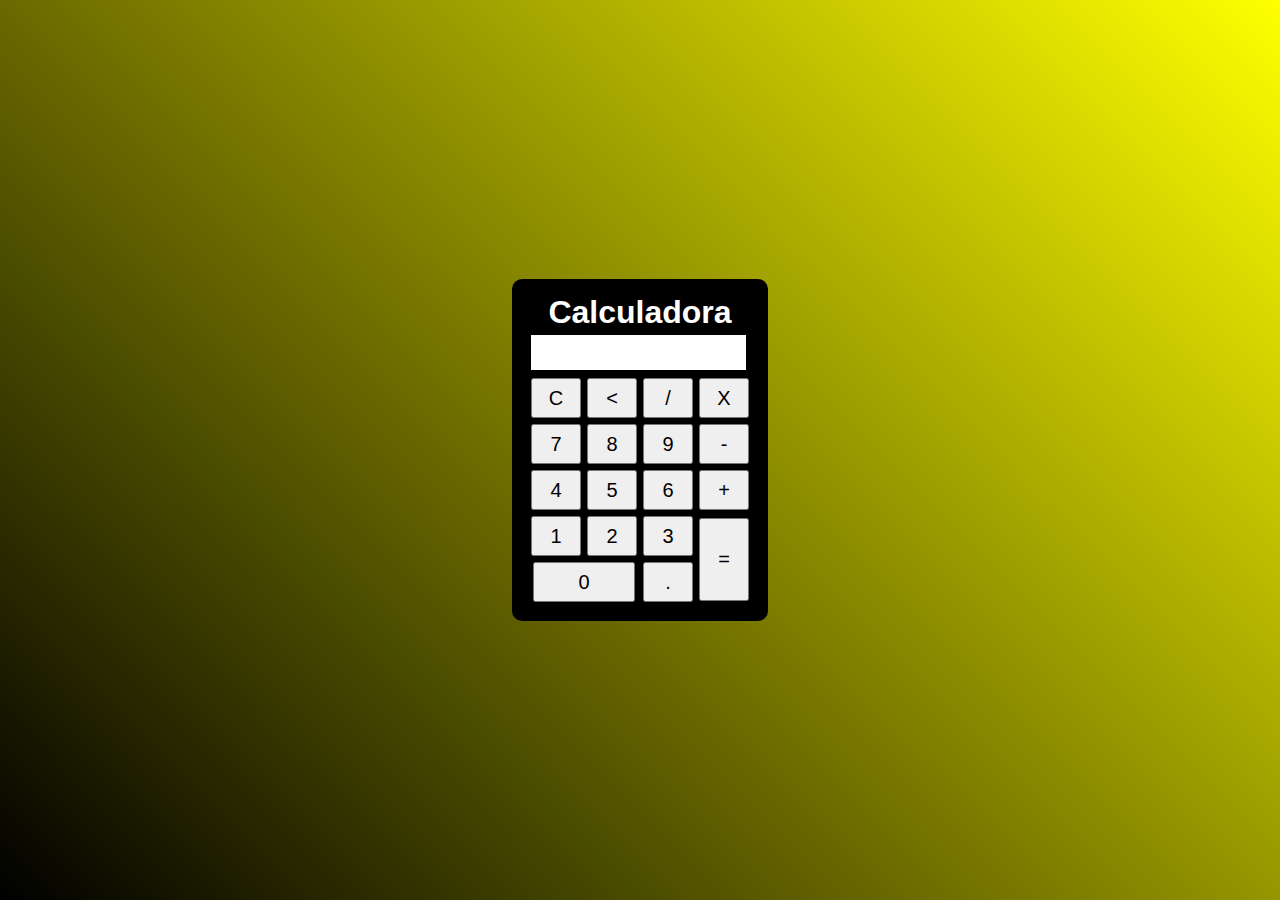
<file: calculadora/index.html>
<!DOCTYPE html>
<html lang="en">
<head>
    <meta charset="UTF-8">
    <meta http-equiv="X-UA-Compatible" content="IE=edge">
    <meta name="viewport" content="width=device-width, initial-scale=1.0">
    <link rel="stylesheet" href="estilo.css">
    <title>Calc</title>
</head>
<body>
    <div class="imgFundo">
        <div class="calc">
            <h1>Calculadora</h1>
            <p id="resultado"></p>
            <table>
                <tr>    <!--(tr) cria uma linhas-->
                    <td><button onclick="clean()">C</button></td> <!--(td) cria colunas nessas linhas-->
                    <td><button onclick="back()"><</button></td>
                    <td><button onclick="insert('/')">/</button></td>
                    <td><button onclick="insert('*')">X</button></td>
                </tr>
                <tr>
                    <td><button onclick="insert('7')">7</button></td>   <!--(Onclick) adiciona um evento quando clica no botao, esse evento esta linkado com a função no js atraves da tag (insert)-->
                    <td><button onclick="insert('8')">8</button></td>
                    <td><button onclick="insert('9')">9</button></td>
                    <td><button onclick="insert('-')">-</button></td>
                </tr>
                <tr>
                    <td><button onclick="insert('4')">4</button></td>
                    <td><button onclick="insert('5')">5</button></td>
                    <td><button onclick="insert('6')">6</button></td>
                    <td><button onclick="insert('+')">+</button></td>
                </tr>
                <tr>
                    <td><button onclick="insert('1')">1</button></td>
                    <td><button onclick="insert('2')">2</button></td>
                    <td><button onclick="insert('3')">3</button></td>
                    <td rowspan="2"><button style="height: 83px;" onclick="calcular()">=</button></td> <!--(rowspan) espande para duas linhas-->
                </tr>
                <tr>
                    <td colspan="2"><button style="width: 102px;" onclick="insert('0')">0</button></td> <!--(colspan) espande para duas colunas-->
                    <td><button onclick="insert('.')">.</button></td>
                </tr>
            </table>
        </div>
    </div>

    <script src="script.js"></script>
</body>
</html>
</file>
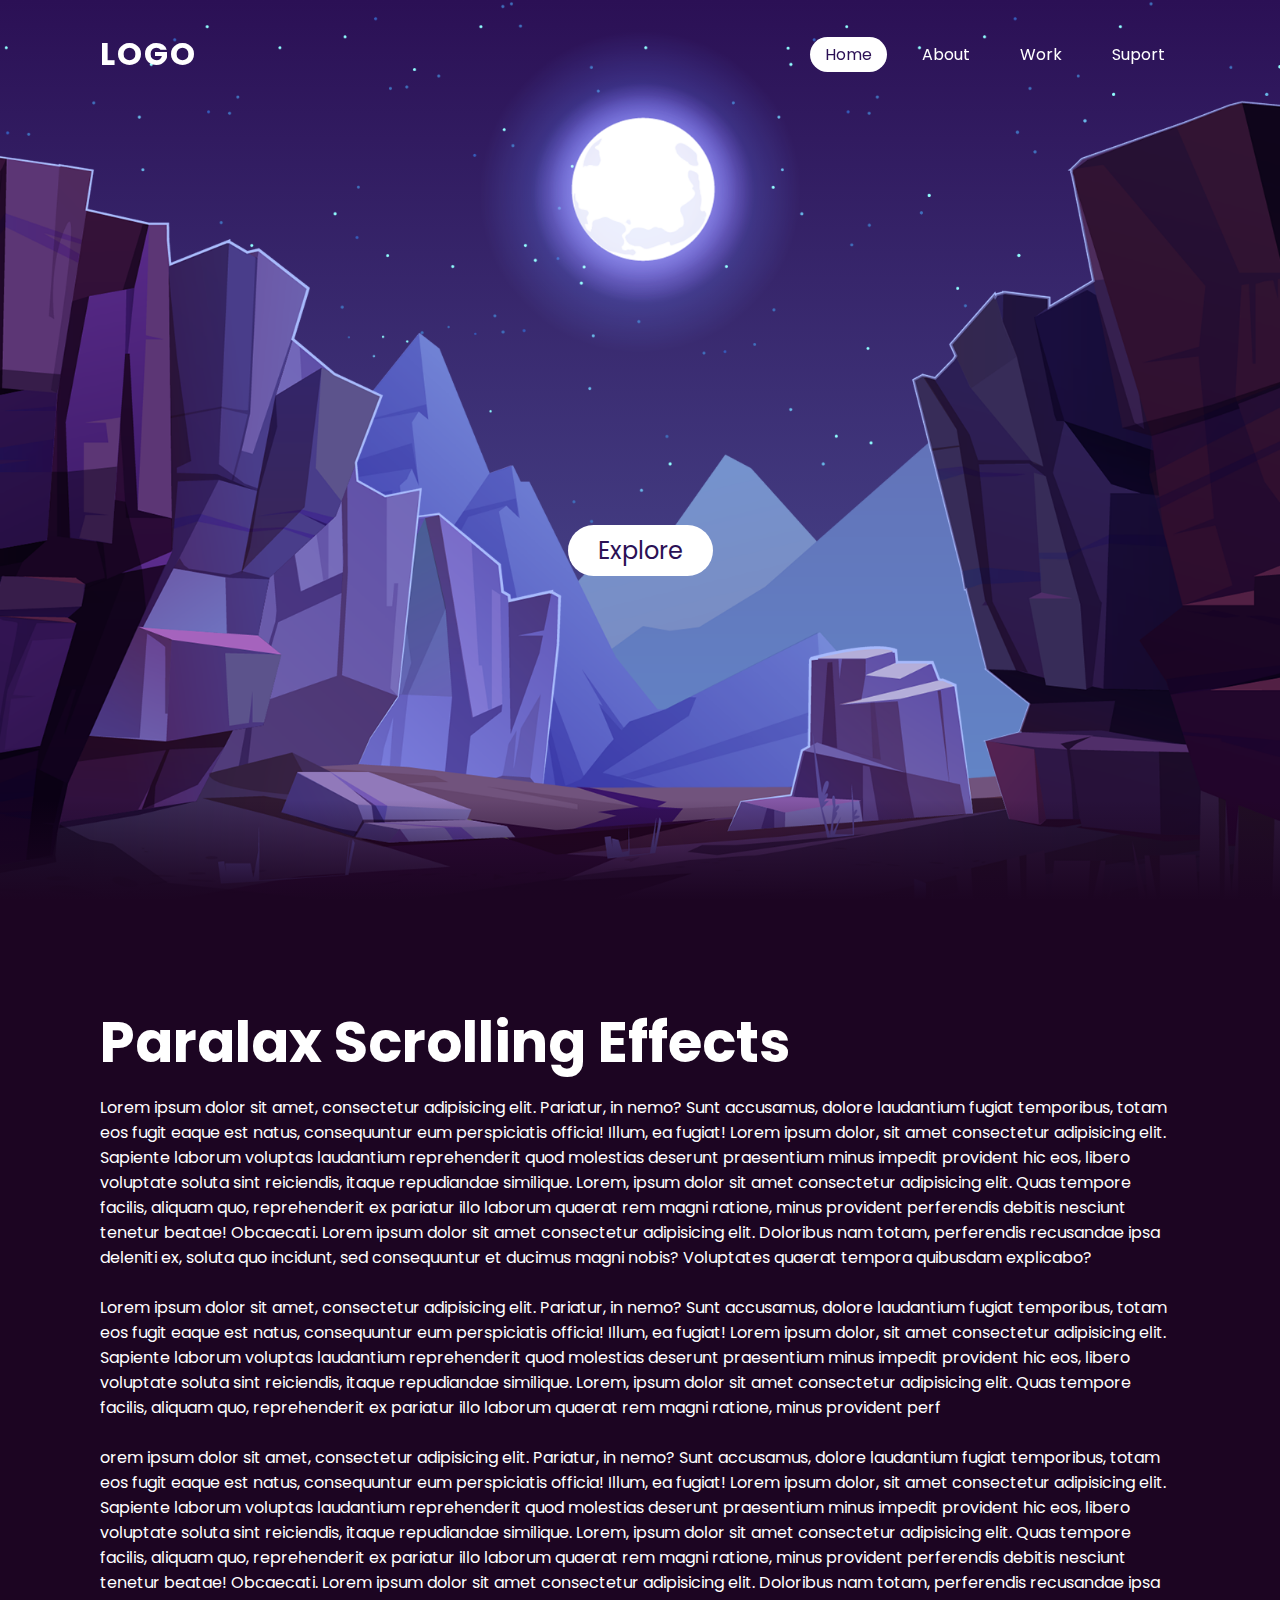
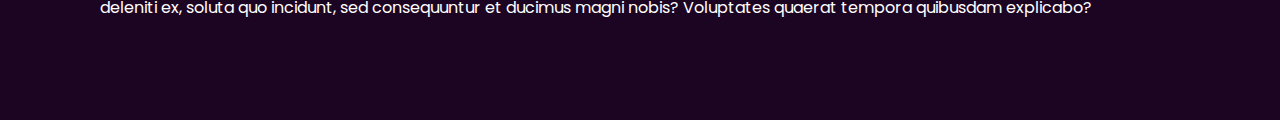
<file: efectScroll/index.html>
<!DOCTYPE html>
<html lang="en">
<head>
  <meta charset="UTF-8">
  <meta http-equiv="X-UA-Compatible" content="IE=edge">
  <meta name="viewport" content="width=device-width, initial-scale=1.0">
  <link rel="preconnect" href="https://fonts.googleapis.com">
<link rel="preconnect" href="https://fonts.gstatic.com" crossorigin>
<link href="https://fonts.googleapis.com/css2?family=Poppins&display=swap" rel="stylesheet">
  <link rel="stylesheet" href="style.css">
  <title>Efeito Scroll</title>
</head>
<body>
  <header>
    <a href="" class="logo">Logo</a>
    <ul>
      <li><a href="" class="active">Home</a></li>
      <li><a href="">About</a></li>
      <li><a href="">Work</a></li>
      <li><a href="">Suport</a></li>
    </ul>
  </header>
  <section>
    <img src="img/stars.png" id="stars">
    <img src="img/moon.png" id="moon">
    <img src="img/mountains_behind.png" id="mountains_behind">
    <h2 id="text">Moon Light</h2>
    <a href="#sec" id="btn">Explore</a>
    <img src="img/mountains_front.png" id="mountains_front">
  </section>
  <div class="sec" id="sec">
    <h2>Paralax Scrolling Effects</h2>
    <p>Lorem ipsum dolor sit amet, consectetur adipisicing elit. Pariatur, in nemo? Sunt accusamus, dolore laudantium fugiat temporibus, totam eos fugit eaque est natus, consequuntur eum perspiciatis officia! Illum, ea fugiat! Lorem ipsum dolor, sit amet consectetur adipisicing elit. Sapiente laborum voluptas laudantium reprehenderit quod molestias deserunt praesentium minus impedit provident hic eos, libero voluptate soluta sint reiciendis, itaque repudiandae similique. Lorem, ipsum dolor sit amet consectetur adipisicing elit. Quas tempore facilis, aliquam quo, reprehenderit ex pariatur illo laborum quaerat rem magni ratione, minus provident perferendis debitis nesciunt tenetur beatae! Obcaecati. Lorem ipsum dolor sit amet consectetur adipisicing elit. Doloribus nam totam, perferendis recusandae ipsa deleniti ex, soluta quo incidunt, sed consequuntur et ducimus magni nobis? Voluptates quaerat tempora quibusdam explicabo? <br><br> Lorem ipsum dolor sit amet, consectetur adipisicing elit. Pariatur, in nemo? Sunt accusamus, dolore laudantium fugiat temporibus, totam eos fugit eaque est natus, consequuntur eum perspiciatis officia! Illum, ea fugiat! Lorem ipsum dolor, sit amet consectetur adipisicing elit. Sapiente laborum voluptas laudantium reprehenderit quod molestias deserunt praesentium minus impedit provident hic eos, libero voluptate soluta sint reiciendis, itaque repudiandae similique. Lorem, ipsum dolor sit amet consectetur adipisicing elit. Quas tempore facilis, aliquam quo, reprehenderit ex pariatur illo laborum quaerat rem magni ratione, minus provident perf <br><br>orem ipsum dolor sit amet, consectetur adipisicing elit. Pariatur, in nemo? Sunt accusamus, dolore laudantium fugiat temporibus, totam eos fugit eaque est natus, consequuntur eum perspiciatis officia! Illum, ea fugiat! Lorem ipsum dolor, sit amet consectetur adipisicing elit. Sapiente laborum voluptas laudantium reprehenderit quod molestias deserunt praesentium minus impedit provident hic eos, libero voluptate soluta sint reiciendis, itaque repudiandae similique. Lorem, ipsum dolor sit amet consectetur adipisicing elit. Quas tempore facilis, aliquam quo, reprehenderit ex pariatur illo laborum quaerat rem magni ratione, minus provident perferendis debitis nesciunt tenetur beatae! Obcaecati. Lorem ipsum dolor sit amet consectetur adipisicing elit. Doloribus nam totam, perferendis recusandae ipsa deleniti ex, soluta quo incidunt, sed consequuntur et ducimus magni nobis? Voluptates quaerat tempora quibusdam explicabo? </p>
  </div>

  <script src="script.js"></script>
</body>
</html>
</file>
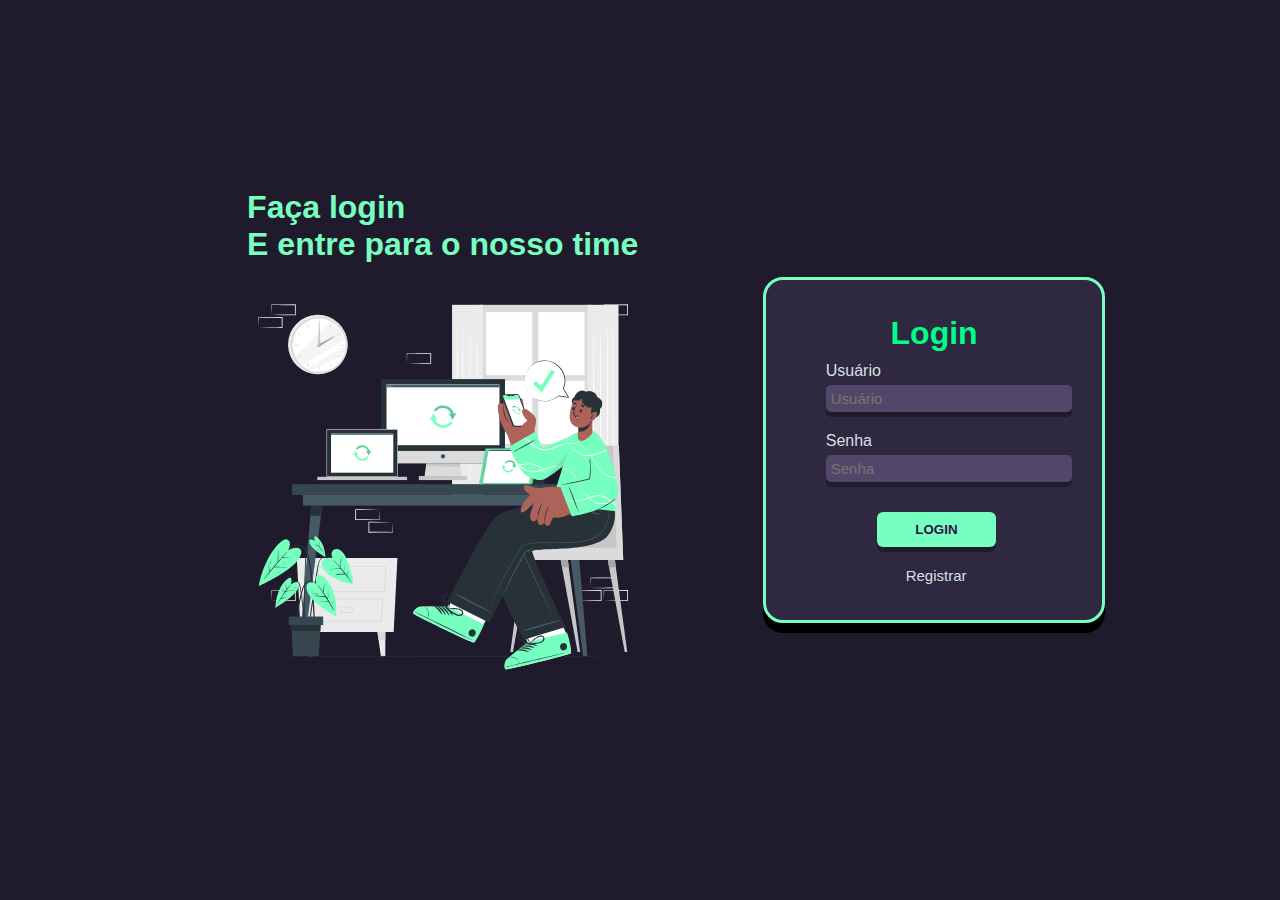
<file: login/index.html>
<!DOCTYPE html>
<html lang="en">
<head>
    <meta charset="UTF-8">
    <meta http-equiv="X-UA-Compatible" content="IE=edge">
    <meta name="viewport" content="width=device-width, initial-scale=1.0">
    <link rel="stylesheet" href="login.css">
    <title>Login</title>
</head>
<body>
    <div class="main-login">
        <div class="left-login">
            <h1>Faça login<br>E entre para o nosso time</h1>
            <img src="img.svg" alt="">
        </div>
        <div class="righ-login">
            <div class="card-login">
                <h1>Login</h1>
                <div class="textfield">
                    <label for="usuario">Usuário</label>
                    <input type="text" name="Usuario" placeholder="Usuário">
                </div>
                <div class="textfield">
                    <label for="senha">Senha</label>
                    <input type="password" name="senha" placeholder="Senha">
                </div>
                <button class="botao">Login</button>
                <li><a href="registro.html">Registrar</a></li>
            </div>
        </div>
    </div>
</body>
</html>
</file>
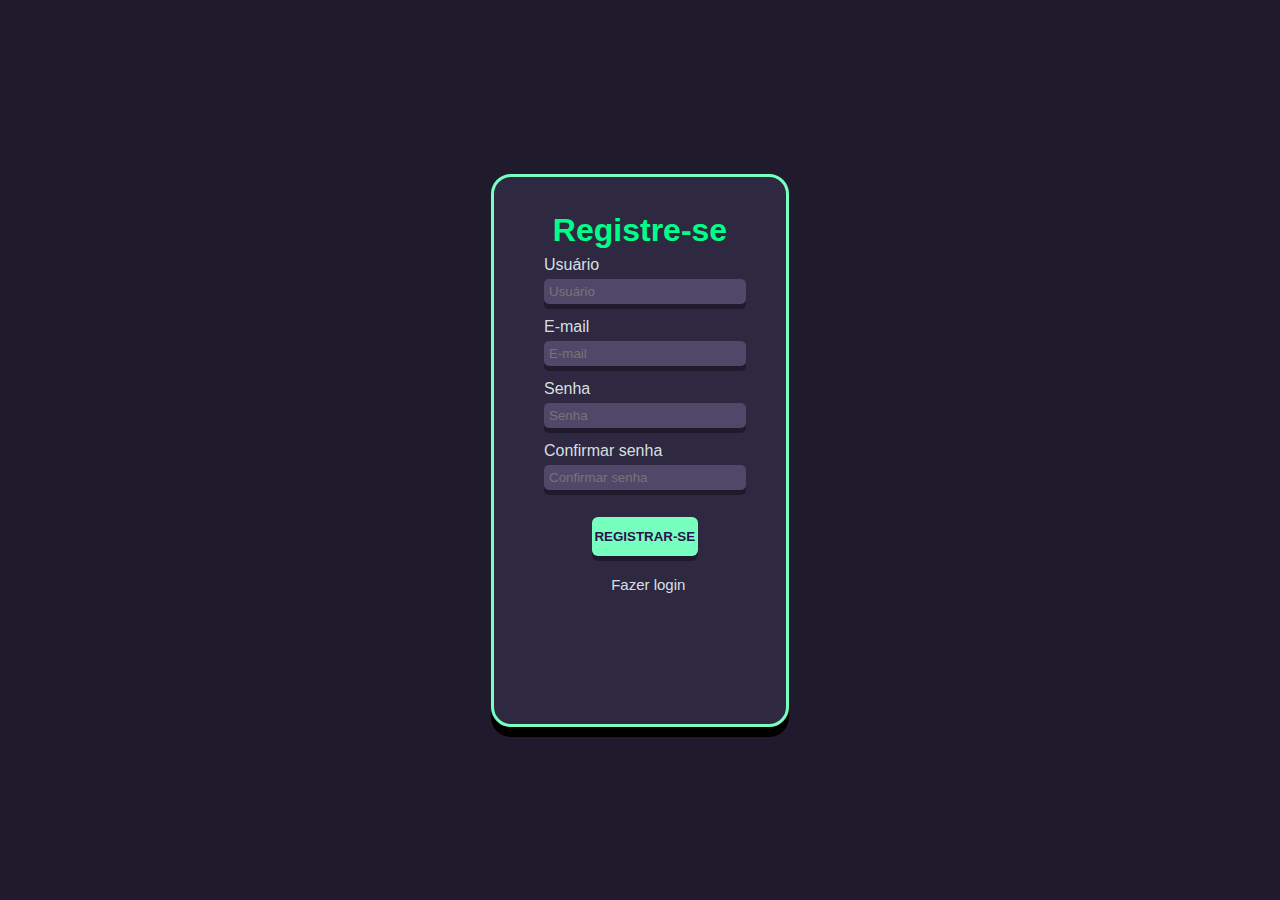
<file: login/registro.html>
<!DOCTYPE html>
<html lang="en">
<head>
    <meta charset="UTF-8">
    <meta http-equiv="X-UA-Compatible" content="IE=edge">
    <meta name="viewport" content="width=device-width, initial-scale=1.0">
    <link rel="stylesheet" href="registro.css">
    <title>registro</title>
</head>
<body>
    <div class="main-registro"> 
        <div class="sei">
            <div class="card-registro">
                <h1>Registre-se</h1>
                <div class="campos">
                    <label for="Usuário">Usuário</label><br>
                    <input type="text" name="Usuario" placeholder="Usuário">
                </div>
                <div class="campos">
                    <label for="E-mail">E-mail</label><br>
                    <input type="email" name="E-mail" placeholder="E-mail">
                </div>
                <div class="campos">
                    <label for="Senha">Senha</label><br>
                    <input type="password" name="Senha" placeholder="Senha">
                </div>
                <div class="campos">
                    <label for="Confirmar-senha">Confirmar senha</label><br>
                    <input type="password" name="Confirmar-senha" placeholder="Confirmar senha">
                </div>
                <button class="butao">Registrar-se</button>
                <li><a href="index.html">Fazer login</a></li>
            </div>
        </div>
    </div>
</body>
</html>
</file>
<file: calculadora/estilo.css>
*{
    margin: 0;
    padding: 0;
    font-family: Arial;
}

.imgFundo{
    background-image: linear-gradient(45deg, black, yellow);    /*(background-image: linear-gradient) serve para criar um fundo degrade. Na estrutura com parenteses vc indica quantos graus de vc quer o degrade e em seguida indica as duas cores que deseja*/ 
    height: 100vh;  /*(vh) pode ser usado quando vc quer que as cores de fundo cubram a pagina inteira*/
    color: white;
}

.calc{
    position: absolute;
    text-align: center;
    background-color: black;
    top: 50%;
    left: 50%;
    transform: translate(-50%, -50%); /*(top: 50%; left: 50%; transform: translate(-50%, -50%); ) exemplo de como centralizar um objeto*/
    border-radius: 10px;
    padding: 15px;
}

button{
    width: 50px;
    height: 40px;
    margin: 2px;
    font-size: 20px;
    cursor: pointer;
}
button:hover{   /*(hover) muda o efeito quando passa o mouse por cima*/
    background-color: gray;
}

#resultado{
    margin: 4px;
    background-color: white;
    width: 205px;
    height: 25px;
    text-align: right;
    font-size: 20px;
    padding: 5px;
    color: black;
}
</file>
<file: efectScroll/style.css>
*{
  font-family: 'Poppins', sans-serif;
  margin: 0;
  padding: 0;
  box-sizing: border-box;
  scroll-behavior: smooth;    /*Animação para o scroll descer devagar quando clicar em um botao, que mande para um texto ou img na msm pagina*/
}

body{
  min-height: 100vh; /*coloquei o tamanho minimo do body para o tamanho da tela, para nao ficar repetindo a img*/ 
  overflow-x: hidden;
  background: linear-gradient(#2b1055, #7597de);
}

header{
  padding: 30px 100px;
  width: 100%;
  position: absolute;
  display: flex;
  justify-content: space-between;
  align-items: center;
  z-index: 100;
}

header .logo{
  color: #fff;
  font-weight: 700;
  text-decoration: none;
  font-size: 2em;
  text-transform: uppercase;
  letter-spacing: 2px;
}

header ul{
  display: flex;
  justify-content: center;
  align-items: center;
}

header ul li{
  list-style: none;
  margin-left: 20px;
}

header ul li a{
  text-decoration: none;
  color: #fff;
  padding: 6px 15px;
  border-radius: 20px;
}

header ul li a:hover, 
header ul li a.active{
  background: #fff;
  color: #2b1055;
}

section{
  position: relative;
  width: 100%;
  height: 100vh;
  padding: 100px;
  display: flex;
  justify-content: center;
  align-items: center;
}

section::before{ /*deixar parte de baixo da section transparente com o conteudo*/
  content: ""; /*Esse content que faz a magica para ficar transparente*/
  position: absolute;
  bottom: 0%;
  width: 100%;
  height: 100px;
  background: linear-gradient(to top, #1c0522, transparent);
  z-index: 100000;
}

section img{
  position: absolute;
  top: 0;
  left: 0;
  width: 100%;
  height: 100vh;
  object-fit: cover;  /*Ajusta imagem para tamanho da tela*/
  pointer-events: none; /*deixou a img de fundo e pude mexer nos botoes que aparecem sem interferencia*/
}

section #moon{
  mix-blend-mode: screen; /*essa tag mescla as duas img ou duas tags. Ou seja ela faz as duas img ficarem juntas, e não uma sobrepondo a outra*/ 
}
section #mountains_front{
  z-index: 10;
}

#text{
  right: -350px;
  position: absolute;
  font-weight: 700px;
  color: #fff;
  font-size: 7.5vw;
  white-space: nowrap;
  z-index: 9;
}

#btn{
  display: inline-block;
  text-decoration: none;
  border-radius: 40px;
  padding: 8px 30px;
  background-color: #fff;
  color: #2b1055;
  font-size: 1.5em;
  z-index: 9;
  transform: translateY(100px); /*Ajusta a posição do item, de acordo com x e y, ou seja y muda se vai pra cima ou baixo e x pra direita ou pra esquerda. veja que no site o bnt vai para baixo do moon light, pois coloquei tranforme y 100 ou seja ele foi 100px para baixo*/
}

.sec{
  position: relative;
  padding: 100px;
  background: #1c0522;
  z-index: 10;
}

.sec h2{
  color: #fff;
  font-size: 3.5em;
  margin-bottom: 10px;
}

.sec p{
  font-size: 1em;
  color: #fff;
}
</file>
<file: login/login.css>
*{
    margin: 0;
    padding: 0;
    font-family: 'Open Sans', sans-serif;
}

.main-login{
    width: 100vw;
    height: 100vh;
    background: #201b2c;
    display: flex;
    justify-content: center;
    align-items: center;
}

.left-login{
    width: 50vw;
    height: 100vh;
    display: flex;
    flex-direction: column;
    justify-content: center;
    align-items: center;
}

.left-login h1{
    color: #77ffc0;
}

.left-login img{
    width: 35vw;
}

.right-login{
    width: 50vw;
    height: 100vh;
    display: flex;
    justify-content: center;
    align-items: center;
}

.card-login{
    width: 60%;
    justify-content: center;
    align-items: center;
    padding: 35px 50px;
    background: #2f2841;
    border-radius: 20px;
    border: solid #77ffc0;
    box-shadow: 0px 10px;
}

.card-login h1{
    color: #00ff88;
    text-align: center;    
}

.textfield{
    width: 100%;
    padding: 10px;
}

.textfield input{
    width: 100%;
    border: none;
    border-radius: 5px;
    padding: 5px;
    background: #514869;
    color: #f0ffffde;
    font-size: 15px;
    box-shadow: 0px 5px #201b2c;
    outline: none;
}

.textfield label{
    display: inline-block;
    color: #f0ffffde;
    margin-bottom: 5px;
}

.botao{
    width: 50%;
    padding: 10px 0;
    margin-top: 20px;
    margin-left: 26%;
    cursor: pointer;
    border: none;
    border-radius: 6px;
    outline: none;
    text-transform: uppercase;
    font-weight: 800;
    color: #2b134b;
    background: #77ffc0;
    box-shadow: 0px 5px #201b2c;
}

.card-login li{
    display: inline-block;
    margin-left: 38%;
    margin-top: 20px;
}

.card-login a{
    color: #f0ffffde;
    font-size: 15px;
    text-decoration: none;
}
</file>
<file: login/registro.css>
*{
    padding: 0;
    margin: 0;
    font-family: 'Open Sans', sans-serif;
}

.main-registro{
    background: #201b2c;
    width: 100vw;
    height: 100vh;
    display: flex;
    justify-content: center;
    align-items: center;
    flex-direction: center;
}

.sei{
    width: 60vw;
    height: 100vh;
    display: flex;
    justify-content: center;
    align-items: center;
}

.card-registro h1{
    text-align: center;
    color: #00ff88;
}

.card-registro{
    width: 25%;
    height: 53%;
    padding: 35px 50px;
    justify-content: center;
    align-items: center;
    background: #2f2841;
    border-radius: 20px;
    border: solid #77ffc0;
    box-shadow: 0px 10px;
}

.campos{
    width: 100%;
    padding: 7px 0px;
}

.campos input{
    background: #514869;
    width: 100%;
    border: none;
    border-radius: 5px;
    outline: none;
    padding: 5px;
    color: #f0ffffde;
    box-shadow: 0px 5px #201b2c;
}

.campos label{
    color: #f0ffffde;
    display: inline-block;
    margin-bottom: 5px;
}

.butao{
    width: 55%;
    padding: 12px 0px;
    margin-top: 20px;
    margin-left: 25%;
    cursor: pointer;
    color: #2b134b;
    background: #77ffc0;
    box-shadow: 0px 5px #201b2c;
    outline: none;
    border: none;
    border-radius: 6px;
    text-transform: uppercase;
    font-weight: 800;
}

.card-registro li{
    display: inline-block;
    margin-left: 35%;
    margin-top: 20px;
}

.card-registro a{
    color: #f0ffffde;
    font-size: 15px;
    text-decoration: none;
}
</file>
